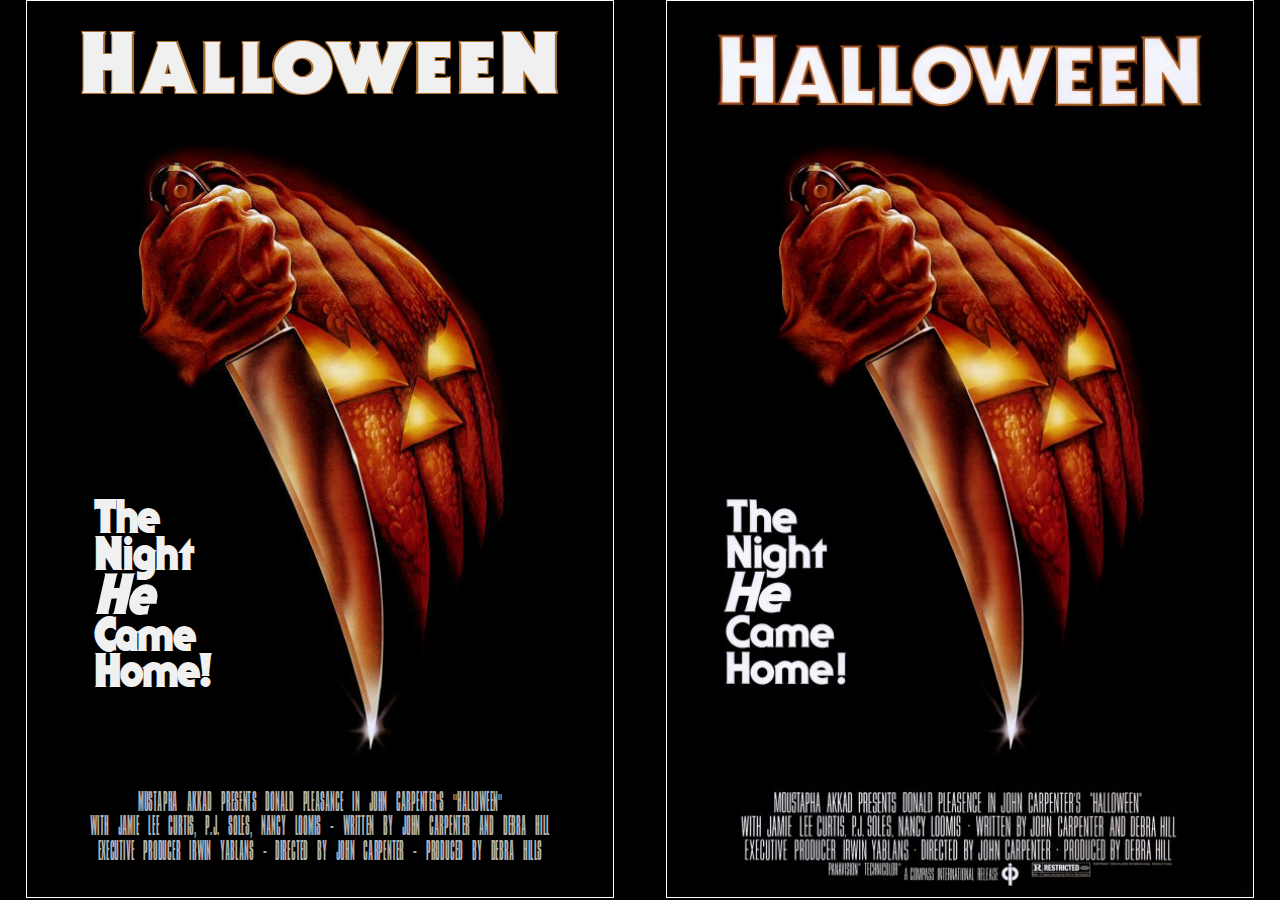
<file: index.html>
<!DOCTYPE html>
<html>
    <head>
        <meta charset="utf-8">
        <meta name="viewport" content="width=device-width, initial-scale=1">
        <title>Affiche de film</title>
        <link rel="stylesheet" href="affiche.css">
    </head>
    <body>
        <audio src="audio/halloween.mp3" autoplay loop>
            Votre navigateur ne supporte pas l'élément <code>audio</code>.
        </audio>
        <div id="master-container">
            <div class="image-container">
                <img src="image/halloween_empty.jpg" />
                <div id="title">
                    <span>H</span>
                    <span>A</span>
                    <span>L</span>
                    <span>L</span>
                    <span>O</span>
                    <span>W</span>
                    <span>E</span>
                    <span>E</span>
                    <span>N</span>
                </div>
                <div id="slogan">
                    <span>The</span>
                    <span>Night</span>
                    <span>He</span>
                    <span>Came</span>
                    <span>Home!</span>
                </div>
                <div id="credits">
                    <span>MUSTAPHA   AKKAD   PRESENTS   DONALD   PLEASANCE   IN   JOHN   CARPENTER'S   "HALLOWEEN"</span>
                    <span>WITH   JAMIE   LEE   CURTIS,   P.J.   SOLES,   NANCY   LOOMIS   -   WRITTEN   BY   JOHN   CARPENTER   AND   DEBRA   HILL</span>
                    <span>EXECUTIVE   PRODUCER   IRWIN   YABLANS   -   DIRECTED   BY   JOHN   CARPENTER   -   PRODUCED   BY   DEBRA   HILLS</span>
                </div>
            </div>

            <div class="image-container">
                <img src="image/halloween.jpg" />
                <!--
                    <div id="title">
                    <span>H</span>
                    <span>A</span>
                    <span>L</span>
                    <span>L</span>
                    <span>O</span>
                    <span>W</span>
                    <span>E</span>
                    <span>E</span>
                    <span>N</span>
                    </div>
                -->
                <!--
                    <div id="slogan">
                    <span>The</span>
                    <span>Night</span>
                    <span>He</span>
                    <span>Came</span>
                    <span>Home!</span>
                    </div>
                -->
                <!--
                    <div id="credits">
                    <span>MUSTAPHA   AKKAD   PRESENTS   DONALD   PLEASANCE   IN   JOHN   CARPENTER'S   "HALLOWEEN"</span>
                    <span>WITH   JAMIE   LEE   CURTIS,   P.J.   SOLES,   NANCY   LOOMIS   -   WRITTEN   BY   JOHN   CARPENTER   AND   DEBRA   HILL</span>
                    <span>EXECUTIVE   PRODUCER   IRWIN   YABLANS   -   DIRECTED   BY   JOHN   CARPENTER   -   PRODUCED   BY   DEBRA   HILLS</span>
                    </div>
                -->
            </div>
        </div>
    </body>
</html>
</file>
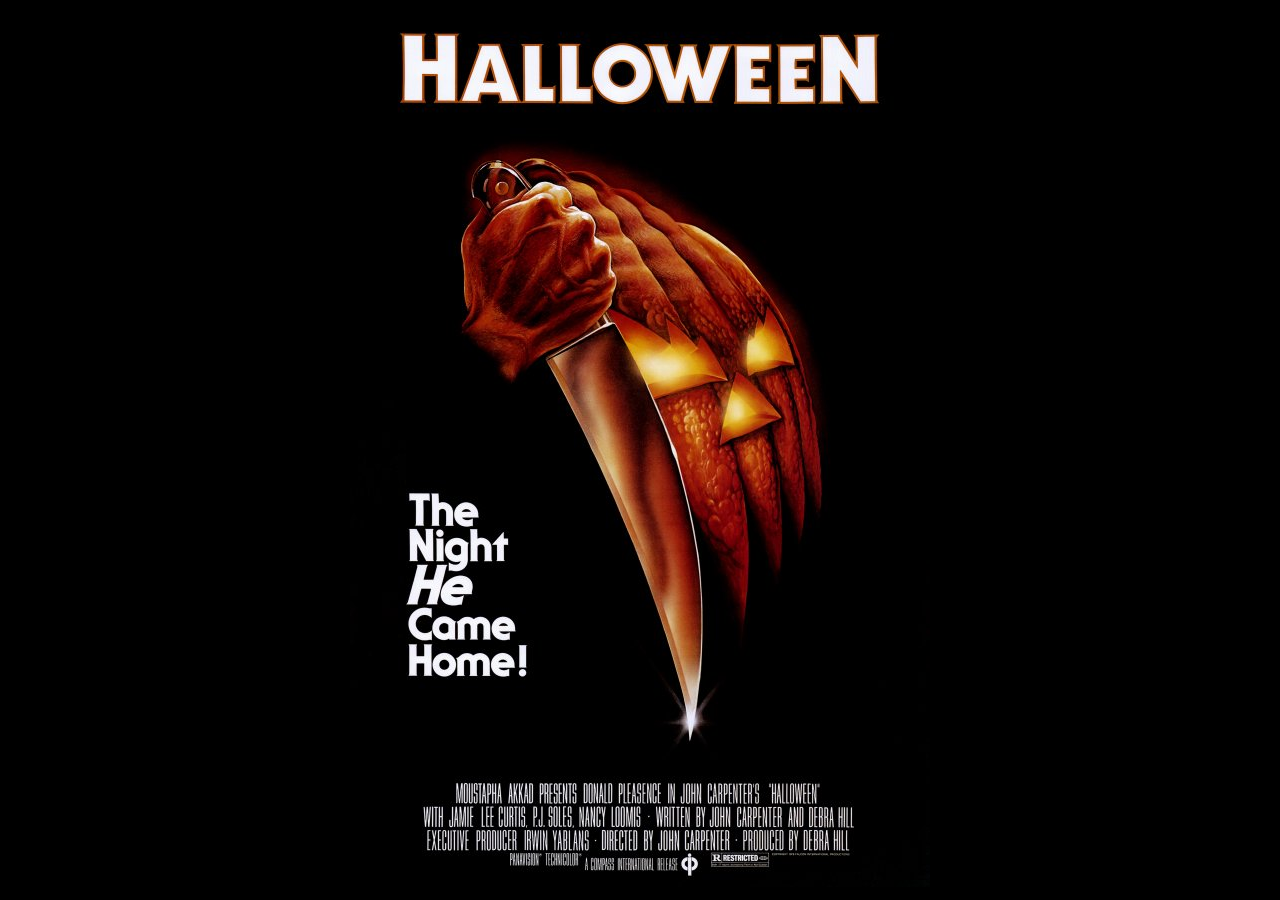
<file: index2.html>
<!DOCTYPE html>
<html>
    <head>
        <meta charset="utf-8">
        <meta name="viewport" content="width=device-width, initial-scale=1">
        <title>Affiche de film</title>
        <link rel="stylesheet" href="affiche.css">
    </head>
    <body>
        <div id="container">
            <img src="halloween.jpg" />
            <!--
                <div id="title">
                <span>H</span>
                <span>ALLOWEE</span>
                <span>N</span>
                </div>
            -->
            <!--
                <div id="slogan">
                <span>The</span>
                <span>Night</span>
                <span>He</span>
                <span>Came</span>
                <span>Home!</span>
                </div>
            -->
            <!--
                <div id="bottom-text">
                <span>MUSTAPHA AKKAD PRESENTS DONALD PLEASANCE IN JOHN CARPENTER'S 'HALLOWEEN'</span>
                <span>WITH JAMIE LEE CURTIS, P.J. SOLES, NANCY LOOMIS - WRITTEN BY JOHN CARPENTER AND DEBRA HILL</span>
                <span>EXECUTIVE PRODUCER IRWIN YABLANS - DIRECTED BY JOHN CARPENTER - PRODUCED BY DEBRA HILLS</span>
                </div>
            -->
        </div>
    </body>
</html>
</file>
<file: affiche.css>
/* RESET CSS */
/* http://meyerweb.com/eric/tools/css/reset/ 
v2.0 | 20110126
License: none (public domain)
 */

html, body, div, span, applet, object, iframe,
h1, h2, h3, h4, h5, h6, p, blockquote, pre,
a, abbr, acronym, address, big, cite, code,
del, dfn, em, img, ins, kbd, q, s, samp,
small, strike, strong, sub, sup, tt, var,
b, u, i, center,
dl, dt, dd, ol, ul, li,
fieldset, form, label, legend,
table, caption, tbody, tfoot, thead, tr, th, td,
article, aside, canvas, details, embed, 
figure, figcaption, footer, header, hgroup, 
menu, nav, output, ruby, section, summary,
time, mark, audio, video
{
    margin: 0;
    padding: 0;
    border: 0;
    font-size: 100%;
    font: inherit;
    vertical-align: baseline;
}
/* HTML5 display-role reset for older browsers */
article, aside, details, figcaption, figure, 
footer, header, hgroup, menu, nav, section
{
    display: block;
}
body
{
    line-height: 1;
}
ol, ul
{
    list-style: none;
}
blockquote, q
{
    quotes: none;
}
blockquote:before, blockquote:after,
q:before, q:after
{
    content: '';
    content: none;
}
table
{
    border-collapse: collapse;
    border-spacing: 0;
}


/* ------------------------------------------------------Font definition */
@font-face
{
    font-family: Serif-Gothic-Black;
    src: url(font/serif_gothic_black.ttf);
}

@font-face
{
    font-family: Compacta-Light;
    src: url(font/compacta_light.ttf);
}

/* ------------------------------------------------------CSS */
body
{
    box-sizing: border-box;
    margin: 0;
    padding: 0;
    color: #F0F0F0;
    background-color: #000000;
}

#master-container
{
    display: flex;
    height: 100%;
    width: 100%;
    flex-direction: column;
    justify-content: space-around;
    align-content: center;
}

.image-container
{
    display: block;
    position: relative;
    border: 1px solid #FFFFFF;
}

#title, #slogan, #credits
{
    display: flex;
    position: absolute;
    flex-direction: column;
}

#title
{
    top: 2.5%;
    left: 50%;
    transform: translate(-50%);
    flex-direction: row;
    align-items: baseline;
    text-align: center;
    font-family: Serif-Gothic-Black, Arial, sans-serif;
    text-shadow: #AB6E2C 0.125vw 0.1vh, #AB6E2C -0.1vw 0.1vh, #AB6E2C 0.1vw -0.1vh, #AB6E2C -0.1vw -0.1vh;
}

#title :first-child, #title :last-child
{
    font-size: 120%;
}
#title :nth-child(3)
{
    transform: translate(-5%) scaleX(0.85);
}
#title :nth-child(4)
{
    transform: translate(-10%) scaleX(0.85);
}
#title :nth-child(5), #title :nth-child(6)
{
    transform: translate(-12.5%) scaleX(1.1);
}
#title :nth-child(7)
{
    transform: translate(-20%);
}
#title :nth-child(8)
{
    transform: translate(-10%);
}

#slogan
{
    top: 55.5%;
    left: 50%;
    transform: translate(-192%) scaleX(0.9);
    font-family: Serif-Gothic-Black, Arial, serif;
    line-height: 0.85;
    letter-spacing: -0.3vw;
}

#slogan :nth-child(3)
{
    font-size: 120%;
    font-style: italic;
}

#credits
{
    bottom: 3.75%;
    left: 50%;
    width: 175%;
    transform: translate(-50%, 0) scaleX(0.6);
    text-align: center;
    font-family: Compacta-Light, monospace;
    color: #AFAFAF;
    white-space: pre;
    line-height: 0.9;
}

@media screen and (min-width: 901px)
{
    #master-container
    {
        flex-direction: row;
    }
}

@media screen and (min-width: 501px)
{
    .image-container
    {
        height: 99.5vh;
        font-size: 2vh;
    }

    img
    {
        display: block;
        height: inherit;
        margin-left: auto;
        margin-right: auto;
    }

    #title
    {
        font-size: 360%;
    }

    #slogan
    {
        transform: translate(-180%) scaleX(0.9);
        font-size: 240%;
    }

    #credits
    {
        font-size: 150%;
    }
}

@media screen and (max-width: 500px)
{
    img
    {
        width: 100%;
    }

    #title
    {
        font-size: 11vw;
    }

    #slogan
    {
        transform: translate(-175%) scaleX(0.9);
        font-size: 7.25vw;
    }

    #credits
    {
        bottom: 4.5%;
        font-size: 5vw;
        line-height: 0.8;
    }
}
</file>
